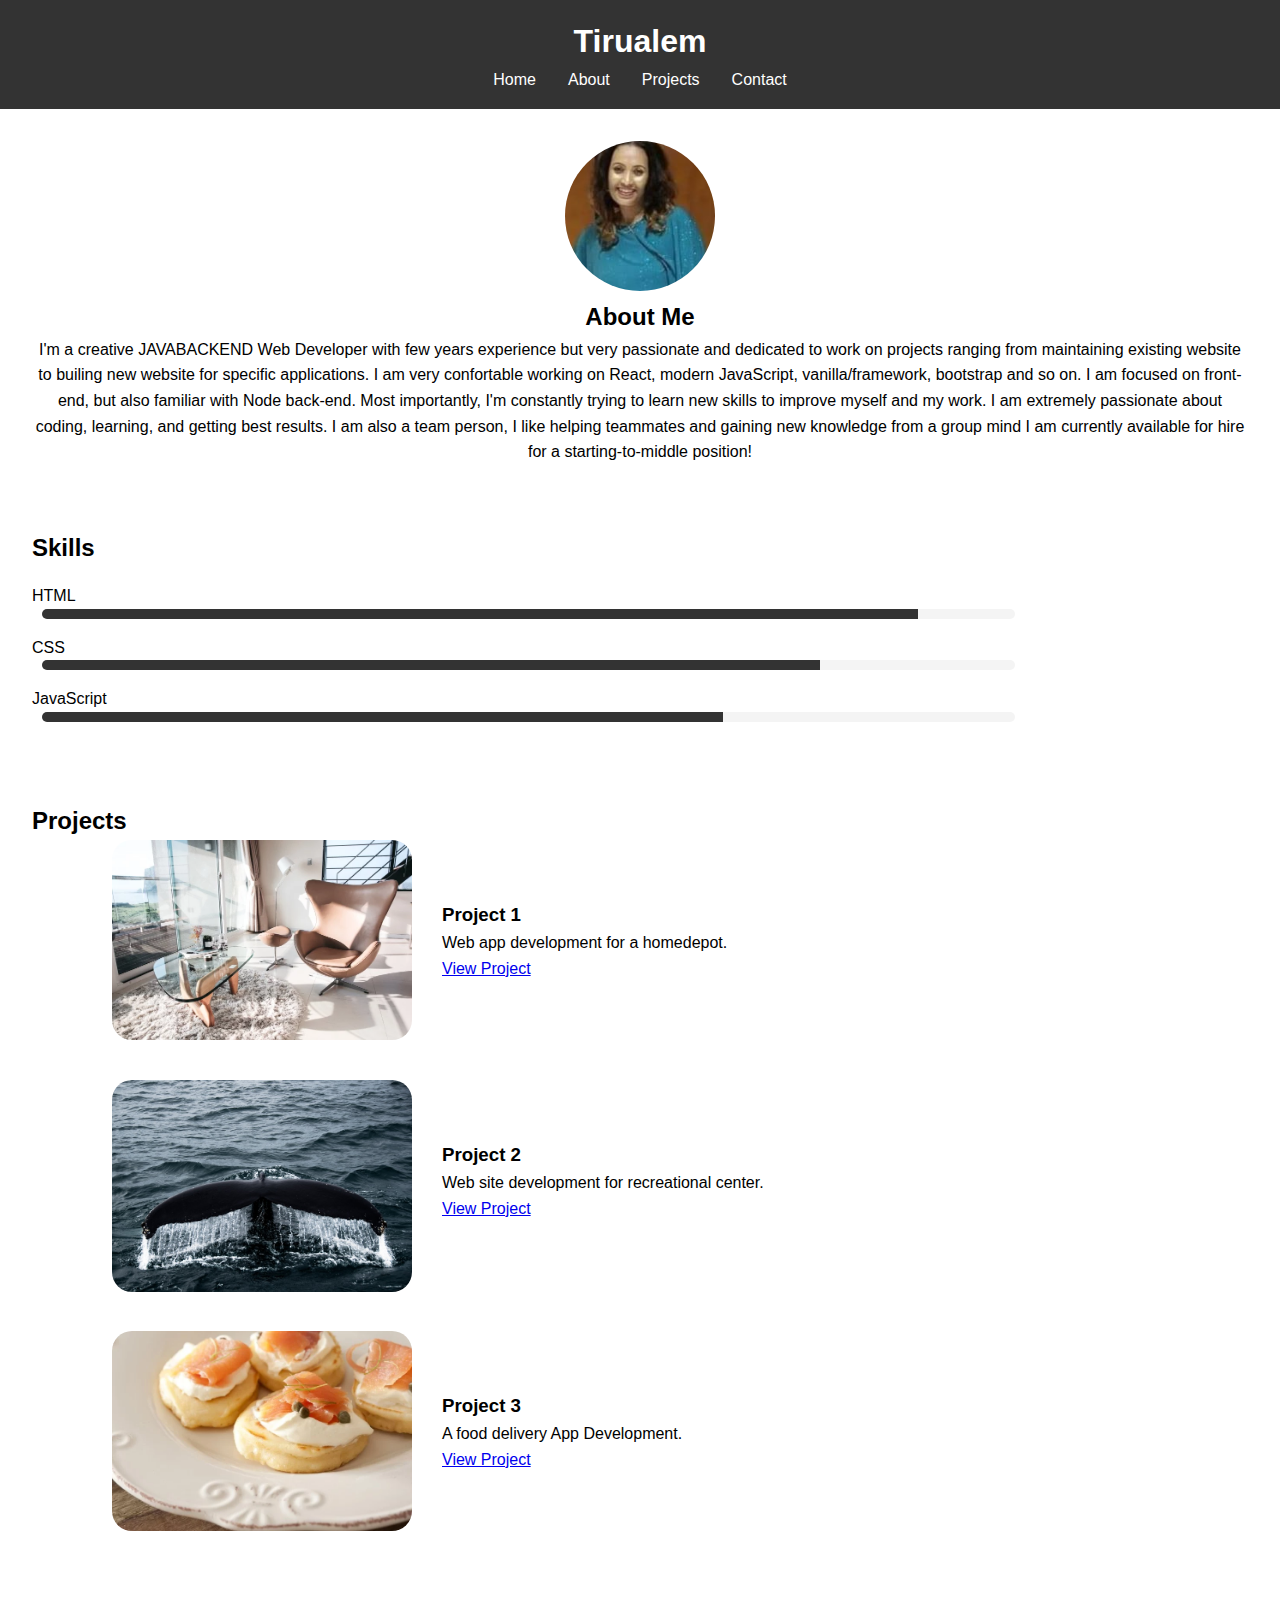
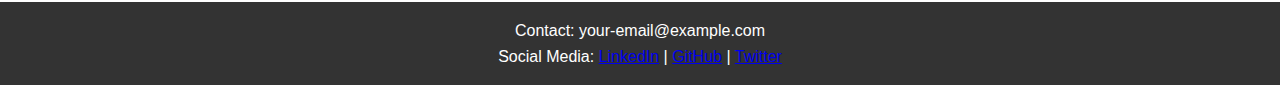
<file: index.html>
<!DOCTYPE html>
<html lang="en">
<head>
    <meta charset="UTF-8">
    <meta name="viewport" content="width=device-width, initial-scale=1.0">
    <title>Home - Tirualem</title>
    <link rel="stylesheet" href="css/style.css">
</head>
<body>
    <header>
        <h1>Tirualem</h1>
        <nav>
            <ul>
                <li><a href="index.html">Home</a></li>
                <li><a href="about.html">About</a></li>
                <li><a href="projects.html">Projects</a></li>
                <li><a href="contact.html">Contact</a></li>
            </ul>
        </nav>
    </header>

    <section id="introduction">
        <img src="images/profile.jpg" alt="Profile Picture">
        <h2>About Me</h2>
        <p>I'm a creative JAVABACKEND Web Developer with few years experience but very passionate and dedicated to work on projects ranging from maintaining existing website to builing new website for specific applications. I am very confortable working on React, modern JavaScript, vanilla/framework, bootstrap and so on. I am focused on front-end, but also familiar with Node back-end.
            Most importantly, I'm constantly trying to learn new skills to improve myself and my work.
            
            I am extremely passionate about coding, learning, and getting best results. I am also a team person, I like helping teammates and gaining new knowledge from a group mind I am currently available for hire for a starting-to-middle position!  </p>
    </section>

    <section id="skills">
        <h2>Skills</h2>
        <ul>
            <li>HTML <span class="progress-bar"><span style="width: 90%;"></span></span></li>
            <li>CSS <span class="progress-bar"><span style="width: 80%;"></span></span></li>
            <li>JavaScript <span class="progress-bar"><span style="width: 70%;"></span></span></li>
            <!-- Add more skills as needed -->
        </ul>
    </section>

    <section id="projects">
        <h2>Projects</h2>
        <div class="project">
            <div><img src="images/project1.jpg" alt="Project 1"></div>
            <div class="titlebrief">
                <h3>Project 1</h3>
                <p>Web app development for a homedepot.</p>
                <a href="#">View Project</a>
            </div>
        </div>
        <div class="project">
            <div><img src="images/project2.jpg" alt="Project 2"></div>
            <div class="titlebrief" >
                <h3>Project 2</h3>
                <p>Web site development for recreational center.</p>
                <a href="#">View Project</a>
            </div>
        </div>
        <div class="project">
            <div><img src="images/project3.jpg" alt="Project 3"></div>
            <div class="titlebrief" >
                <h3>Project 3</h3>
                <p>A food delivery App Development.</p>
                <a href="#">View Project</a>
            </div>
        </div>
    </section>

    <footer>
        <p>Contact: your-email@example.com</p>
        <p>Social Media: 
            <a href="#">LinkedIn</a> | 
            <a href="#">GitHub</a> | 
            <a href="#">Twitter</a>
        </p>
    </footer>
</body>
</html>
</file>
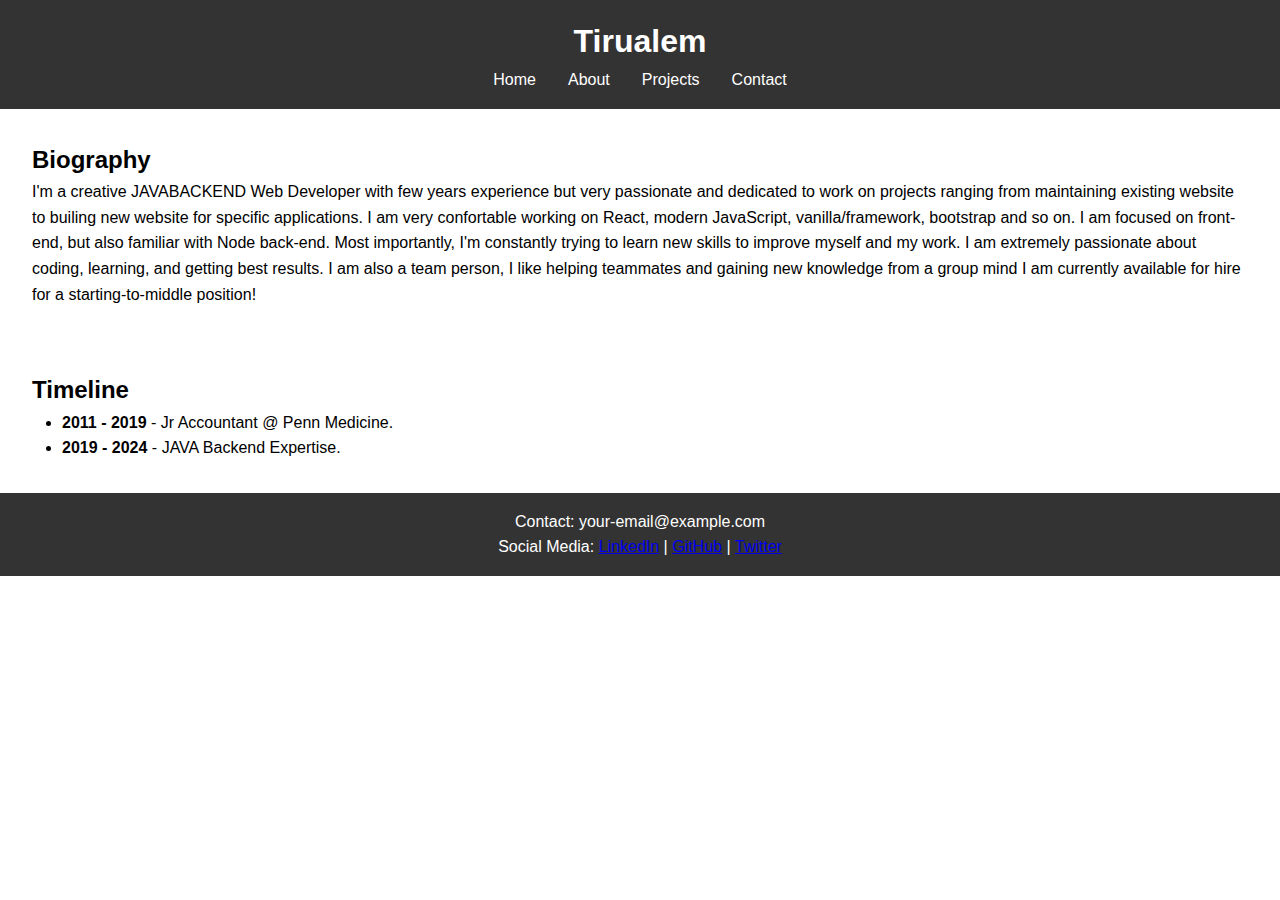
<file: about.html>
<!DOCTYPE html>
<html lang="en">
<head>
    <meta charset="UTF-8">
    <meta name="viewport" content="width=device-width, initial-scale=1.0">
    <title>About - Tirualem</title>
    <link rel="stylesheet" href="css/style.css">
</head>
<body>
    <header>
        <h1>Tirualem</h1>
        <nav>
            <ul>
                <li><a href="index.html">Home</a></li>
                <li><a href="about.html">About</a></li>
                <li><a href="projects.html">Projects</a></li>
                <li><a href="contact.html">Contact</a></li>
            </ul>
        </nav>
    </header>

    <section id="biography">
        <h2>Biography</h2>
        <p>I'm a creative JAVABACKEND Web Developer with few years experience but very passionate and dedicated to work on projects ranging from maintaining existing website to builing new website for specific applications. I am very confortable working on React, modern JavaScript, vanilla/framework, bootstrap and so on. I am focused on front-end, but also familiar with Node back-end.
            Most importantly, I'm constantly trying to learn new skills to improve myself and my work.
            
            I am extremely passionate about coding, learning, and getting best results. I am also a team person, I like helping teammates and gaining new knowledge from a group mind I am currently available for hire for a starting-to-middle position!</p>
    </section>

    <section id="timeline">
        <h2>Timeline</h2>
        <ul>
            <li><strong>2011 - 2019</strong> - Jr Accountant @ Penn Medicine.</li>
            <li><strong>2019 - 2024</strong> - JAVA Backend Expertise. </li>
            <!-- Add more milestones as needed -->
        </ul>
    </section>

    <footer>
        <p>Contact: your-email@example.com</p>
        <p>Social Media: 
            <a href="#">LinkedIn</a> | 
            <a href="#">GitHub</a> | 
            <a href="#">Twitter</a>
        </p>
    </footer>
</body>
</html>
</file>
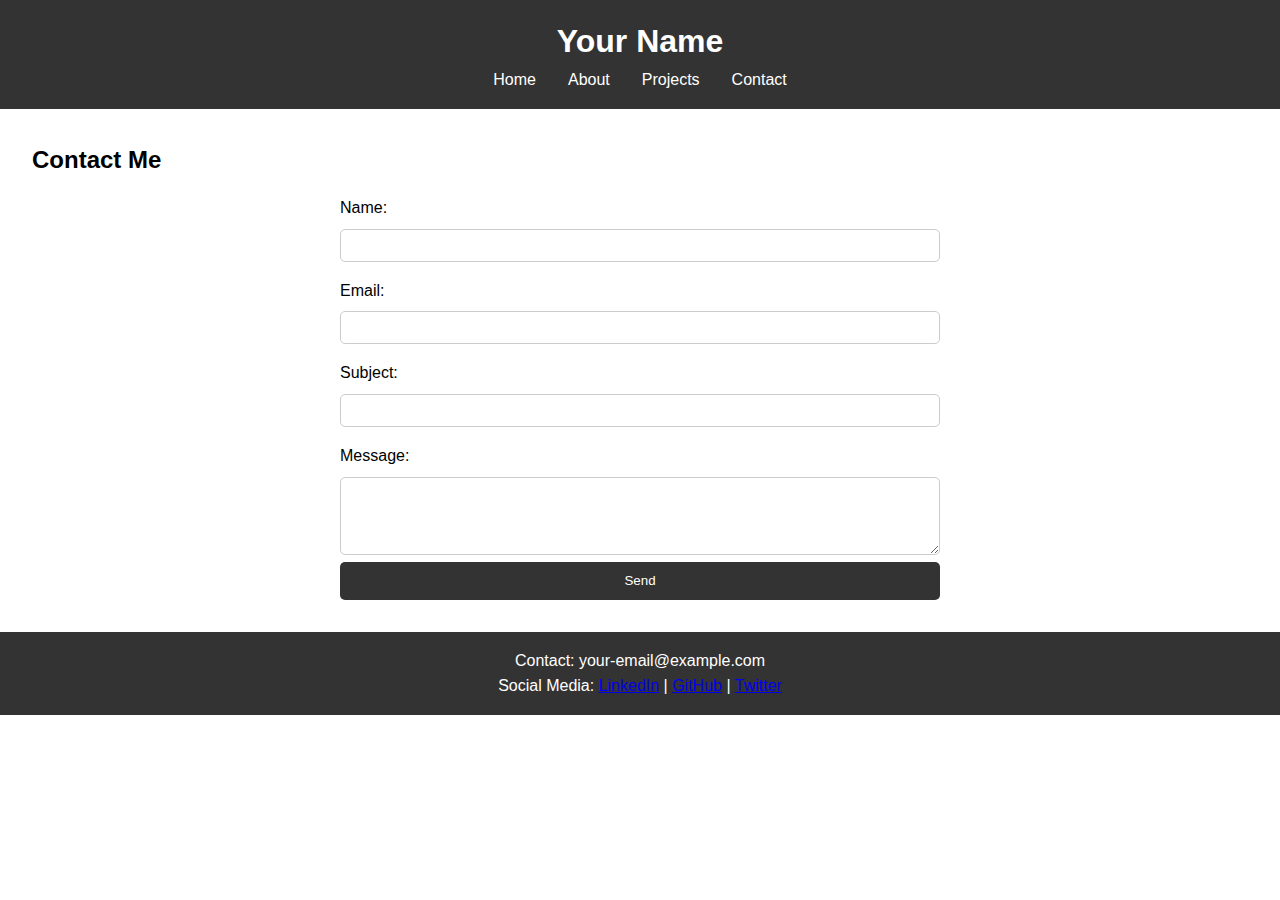
<file: contact.html>
<!DOCTYPE html>
<html lang="en">
<head>
    <meta charset="UTF-8">
    <meta name="viewport" content="width=device-width, initial-scale=1.0">
    <title>Contact - Your Name</title>
    <link rel="stylesheet" href="css/style.css">
</head>
<body>
    <header>
        <h1>Your Name</h1>
        <nav>
            <ul>
                <li><a href="index.html">Home</a></li>
                <li><a href="about.html">About</a></li>
                <li><a href="projects.html">Projects</a></li>
                <li><a href="contact.html">Contact</a></li>
            </ul>
        </nav>
    </header>

    <section id="contact-form">
        <h2>Contact Me</h2>
        <form action="mailto:your-email@example.com" method="post" enctype="text/plain">
            <label for="name">Name:</label>
            <input type="text" id="name" name="name" required>

            <label for="email">Email:</label>
            <input type="email" id="email" name="email" required>

            <label for="subject">Subject:</label>
            <input type="text" id="subject" name="subject">

            <label for="message">Message:</label>
            <textarea id="message" name="message" rows="4" required></textarea>

            <input type="submit" value="Send">
        </form>
    </section>

    <footer>
        <p>Contact: your-email@example.com</p>
        <p>Social Media: 
            <a href="#">LinkedIn</a> | 
            <a href="#">GitHub</a> | 
            <a href="#">Twitter</a>
        </p>
    </footer>
</body>
</html>
</file>
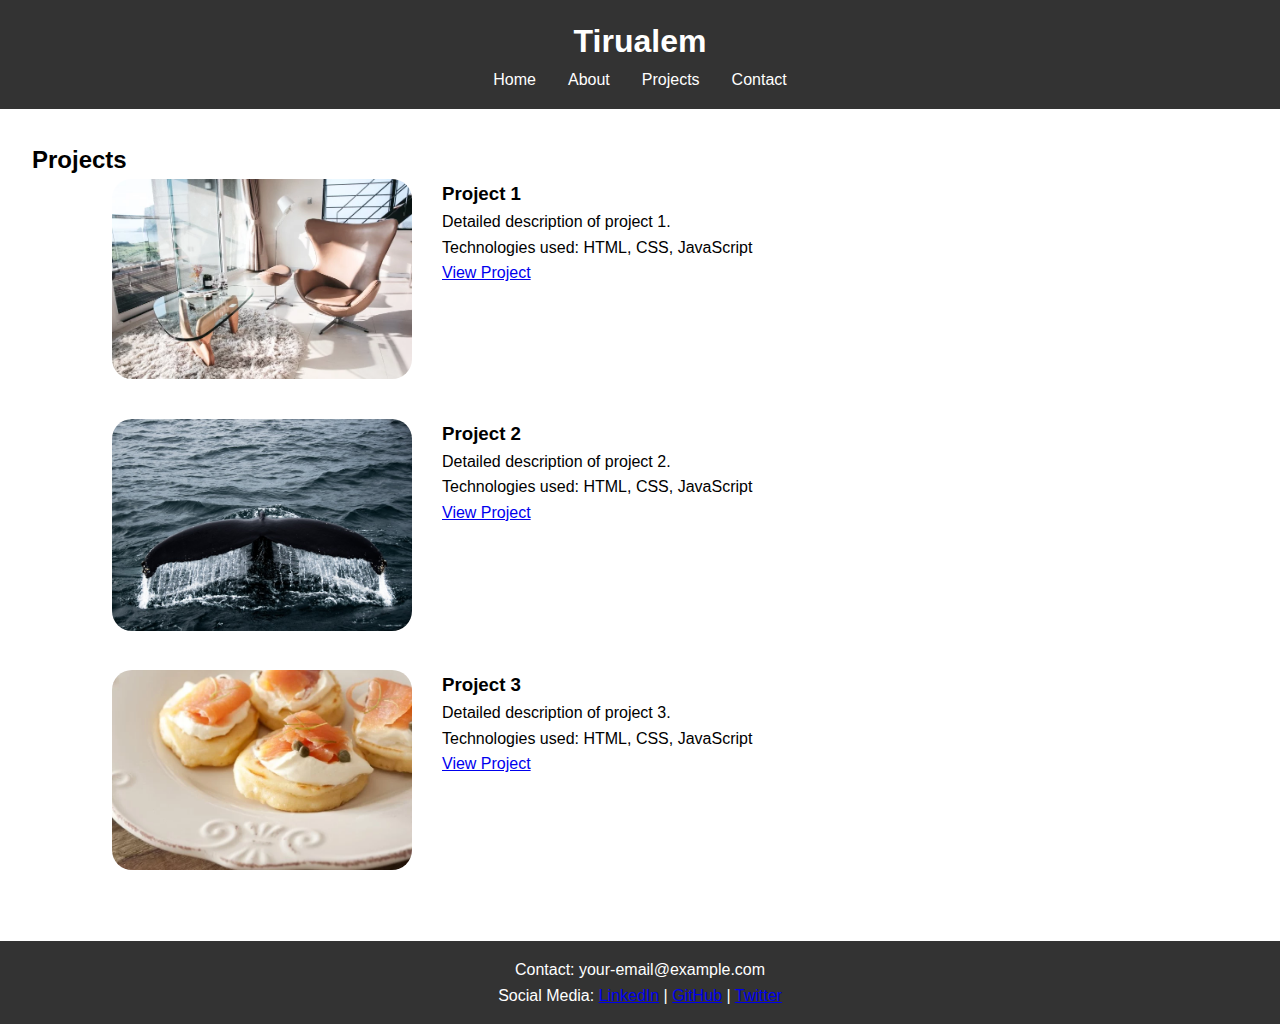
<file: projects.html>
<!DOCTYPE html>
<html lang="en">
<head>
    <meta charset="UTF-8">
    <meta name="viewport" content="width=device-width, initial-scale=1.0">
    <title>Projects - Tirualem</title>
    <link rel="stylesheet" href="css/style.css">
</head>
<body>
    <header>
        <h1>Tirualem</h1>
        <nav>
            <ul>
                <li><a href="index.html">Home</a></li>
                <li><a href="about.html">About</a></li>
                <li><a href="projects.html">Projects</a></li>
                <li><a href="contact.html">Contact</a></li>
            </ul>
        </nav>
    </header>

    <section id="projects-list">
        <h2>Projects</h2>
        <div class="project">
            <div><img src="images/project1.jpg" alt="Project 1"></div>
            <div>
                <h3>Project 1</h3>
                <p>Detailed description of project 1.</p>
                <p>Technologies used: HTML, CSS, JavaScript</p>
                <a href="#">View Project</a>
            </div>
        </div>
        <div class="project">
            <div><img src="images/project2.jpg" alt="Project 2"></div>
            <div>
                <h3>Project 2</h3>
                <p>Detailed description of project 2.</p>
                <p>Technologies used: HTML, CSS, JavaScript</p>
                <a href="#">View Project</a>
            </div>
        </div>
        <div class="project">
            <div><img src="images/project3.jpg" alt="Project 3"></div>
            <div>
                <h3>Project 3</h3>
                <p>Detailed description of project 3.</p>
                <p>Technologies used: HTML, CSS, JavaScript</p>
                <a href="#">View Project</a>
            </div>
        </div>
        <!-- Add more projects as needed -->
    </section>

    <footer>
        <p>Contact: your-email@example.com</p>
        <p>Social Media: 
            <a href="#">LinkedIn</a> | 
            <a href="#">GitHub</a> | 
            <a href="#">Twitter</a>
        </p>
    </footer>
</body>
</html>
</file>
<file: css/style.css>
/* Basic resets and styles */
* {
    margin: 0;
    padding: 0;
    box-sizing: border-box;
}

body {
    font-family: Arial, sans-serif;
    line-height: 1.6;
}

header {
    background: #333;
    color: #fff;
    padding: 1rem 0;
}

header h1 {
    text-align: center;
}

nav ul {
    list-style: none;
    display: flex;
    justify-content: center;
}

nav ul li {
    margin: 0 1rem;
}

nav ul li a {
    color: #fff;
    text-decoration: none;
}

section {
    padding: 2rem;
}

#introduction {
    text-align: center;
}

#introduction img {
    border-radius: 50%;
    width: 150px;
    height: 150px;
}

#skills ul {
    list-style: none;
}

#skills ul li {
    margin: 1rem 0;
}

.progress-bar {
    background: #f4f4f4;
    border-radius: 5px;
    overflow: hidden;
    margin-left: 10px;
    width: 80%;
    display: flex;
    font-size: 14px;
}

.progress-bar span {
    display: block;
    height: 10px;
    background: #333;
}


.project {
    margin-bottom: 2rem;
    display: flex;
    margin-left: 80px;
}

.project img {
    margin-right:30px;
    width: 100%;
    max-width: 300px;
    border-radius: 20px;
}

.project .titlebrief{
    margin-top: 60px;
}

#timeline ul {
    margin-left: 30px;
}

footer {
    background: #333;
    color: #fff;
    text-align: center;
    padding: 1rem 0;
    bottom: 0;
    width: 100%;
}

form {
    max-width: 600px;
    margin: 0 auto;
}

form label {
    display: block;
    margin: 1rem 0 0.5rem;
}

form input, form textarea {
    width: 100%;
    padding: 0.5rem;
    border: 1px solid #ccc;
    border-radius: 5px;
}

form input[type="submit"] {
    background: #333;
    color: #fff;
    border: none;
    padding: 0.7rem;
    cursor: pointer;
}

form input[type="submit"]:hover {
    background: #555;
}
</file>
